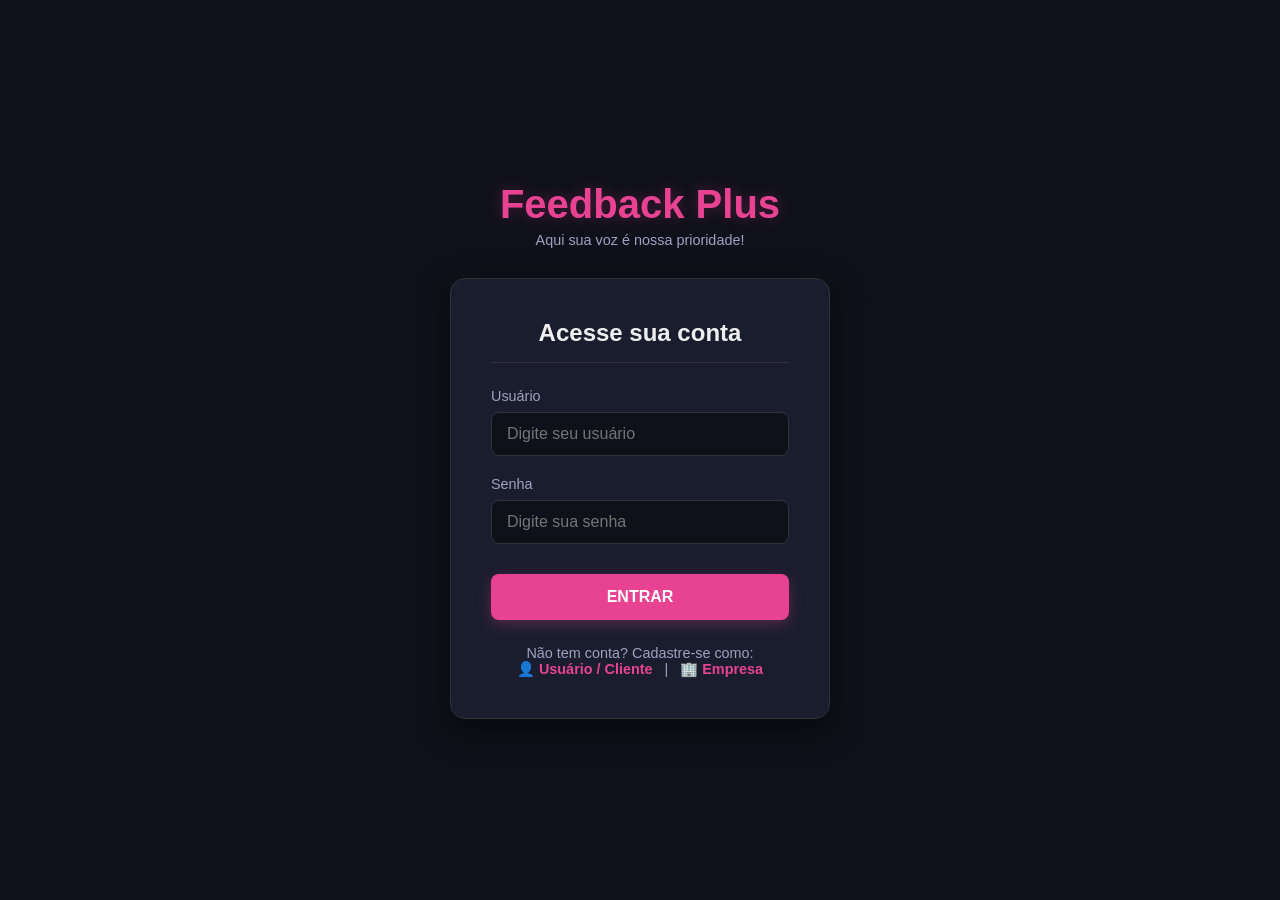
<file: index.html>
<!DOCTYPE html>
<html lang="pt-BR">

<head>
    <meta charset="UTF-8">
    <meta name="viewport" content="width=device-width, initial-scale=1.0">
    <link href="https://fonts.googleapis.com/css2?family=Inter:wght@300;400;600&display=swap" rel="stylesheet">
    <link rel="stylesheet" href="./src/css/index.css">
    <title>Feedback Plus - Login</title>
</head>

<body>
    <main id="login-container">
        <header class="login-header">
            <h1>Feedback Plus</h1>
            <p>Aqui sua voz é nossa prioridade!</p>
        </header>

        <section id="main-section">
            <form id="form-login" class="login-card">
                <h2>Acesse sua conta</h2>

                <div class="input-group">
                    <label for="username-input">Usuário</label>
                    <input type="text" id="username-input" name="login" placeholder="Digite seu usuário" required>
                </div>

                <div class="input-group">
                    <label for="password-input">Senha</label>
                    <input type="password" id="password-input" name="senha" placeholder="Digite sua senha" required>
                </div>

                <button type="submit" id="btn-form">Entrar</button>

                <div class="login-footer">
                    <p>Não tem conta? Cadastre-se como:</p>
                    <p>
                        <a href="./pages/register-usuario.html">👤 Usuário / Cliente</a>
                        <span style="color: var(--text-gray); margin: 0 8px;">|</span>
                        <a href="./pages/register-empresa.html">🏢 Empresa</a>
                    </p>
                </div>
            </form>
        </section>
    </main>

    <script src="./src/js/login.js" defer></script>
</body>

</html>
</file>
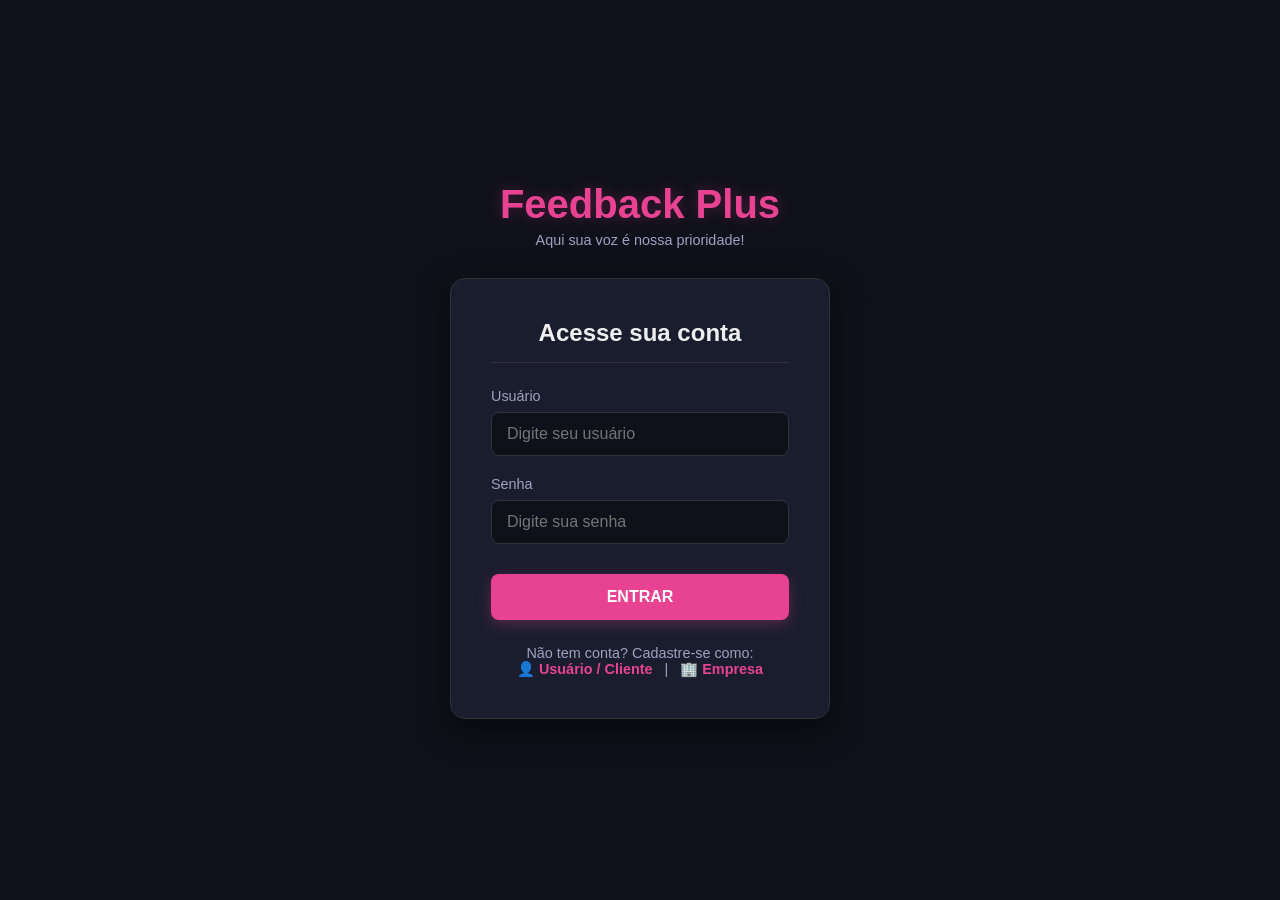
<file: pages/adm-home.html>
<!DOCTYPE html>
<html lang="pt-br">

<head>
    <meta charset="UTF-8">
    <meta name="viewport" content="width=device-width, initial-scale=1.0">
    <title>FeedbackPlus - Painel Administrativo</title>
    <link rel="stylesheet" href="../src/css/home/adm-home.css">
    <script src="../src/js/auth.js"></script>
</head>

<body>

    <aside class="sidebar" id="sidebar">
        <button id="btn-toggle" class="btn-toggle">☰</button>
        <div class="perfil-info">
            <div class="avatar">👤</div>
            <div class="info-texto">
                <h3 id="sidebar-nome">Administrador</h3>
                <span id="sidebar-perfil" class="badge">ADM</span>
            </div>
        </div>
        <nav class="menu-links">
            <a href="adm-home.html" class="ativo">📊 Dashboard</a>
            <a href="#" onclick="abrirModalIncluir()">➕ Novo Usuário</a>
            <a href="./promise.html" target="_blank">👥 Empresas</a>
        </nav>
        <button class="btn-logout" onclick="fazerLogout()">Sair 🚪</button>
    </aside>

    <main class="conteudo-principal">
        <header class="topo-pagina">
            <h1>Gestão Geral de Usuários</h1>
            <p>Controle total sobre empresas e clientes.</p>
        </header>

        <section class="tabela-container">
            <table>
                <thead>
                    <tr>
                        <th>ID</th>
                        <th>NOME</th>
                        <th>LOGIN</th>
                        <th>TIPO</th>
                        <th>AÇÕES</th>
                    </tr>
                </thead>
                <tbody id="corpo-tabela"></tbody>
            </table>
        </section>
    </main>

    <div id="modal-editar" class="modal">
        <div class="modal-content">
            <div class="modal-header">
                <h2>Editar Usuário</h2>
                <span class="close" onclick="fecharModal()">&times;</span>
            </div>
            <form id="form-editar">
                <input type="hidden" id="edit-id">
                <div class="campo">
                    <label>Nome:</label>
                    <input type="text" id="edit-nome" required>
                </div>
                <div class="campo">
                    <label>Telefone:</label>
                    <input type="tel" id="edit-telefone" required>
                </div>
                <div class="campo">
                    <label>Tipo:</label>
                    <select id="edit-tipo" required>
                        <option value="1">Administrador</option>
                        <option value="2">Empresa</option>
                        <option value="3">Cliente</option>
                    </select>
                </div>
                <div class="campo">
                    <label>Login:</label>
                    <input type="text" id="edit-login" required>
                </div>
                <div class="campo">
                    <label>Senha (deixe vazio para manter atual):</label>
                    <input type="password" id="edit-senha">
                </div>
                <button type="submit" class="btn-salvar">Salvar Alterações</button>
            </form>
        </div>
    </div>

    <div id="modal-incluir" class="modal">
        <div class="modal-content">
            <div class="modal-header">
                <h2>Incluir Novo Usuário</h2>
                <span class="close" onclick="fecharModalIncluir()">&times;</span>
            </div>
            <form id="form-incluir">
                <div class="campo"><label>Nome:</label><input type="text" id="add-nome" required></div>
                <div class="campo"><label>Nascimento:</label><input type="date" id="add-dataNascimento" required></div>
                <div class="campo"><label>CPF:</label><input type="text" id="add-cpf" required></div>
                <div class="campo"><label>Telefone:</label><input type="tel" id="add-telefone" required></div>
                <div class="campo"><label>Login:</label><input type="text" id="add-login" required></div>
                <div class="campo">
                    <label>Tipo:</label>
                    <select id="add-perfil" required>
                        <option value="2">Empresa</option>
                        <option value="3">Cliente</option>
                    </select>
                </div>
                <div class="campo"><label>Senha:</label><input type="password" id="add-senha" required></div>
                <div class="campo"><label>Confirme:</label><input type="password" id="add-senha-confirma" required>
                </div>
                <button type="submit" class="btn-salvar">Enviar</button>
            </form>
        </div>
    </div>

    <script src="../src/js/home/sidebar.js"></script>
    <script src="../src/js/home/adm-home.js"></script>
</body>

</html>
</file>
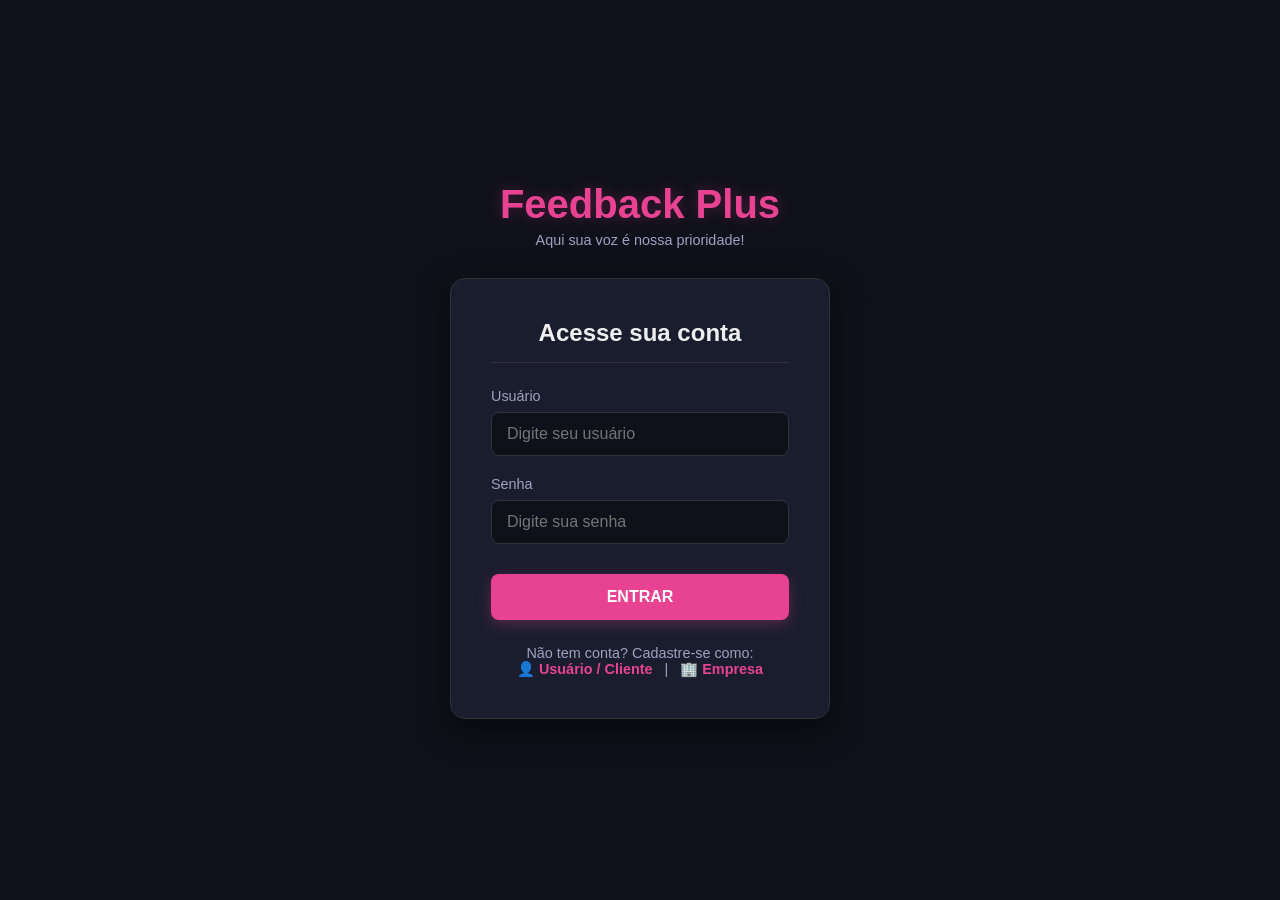
<file: pages/cliente-home.html>
<!DOCTYPE html>
<html lang="pt-br">

<head>
    <meta charset="UTF-8">
    <meta name="viewport" content="width=device-width, initial-scale=1.0">
    <title>Dashboard Cliente - FeedbackPlus</title>
    <script src="../src/js/auth.js"></script>
    <link rel="stylesheet" href="../src/css/home/cliente-home.css">
</head>

<body>
    <aside class="sidebar" id="sidebar">
    <button id="btn-toggle" class="btn-toggle">☰</button>
    <div class="perfil-info">
        <div class="avatar">👤</div>
        <div class="info-texto">
            <h3 id="sidebar-nome">Carregando...</h3>
            <span id="sidebar-login" class="badge">@usuario</span>
        </div>
    </div>
    <nav class="menu-links">
        <a href="cliente-home.html" class="ativo"><span>📊 Dashboard</span></a>
        <button class="btn-sidebar-link" id="btn-abrir-editar"><span>✏️ Editar Informações</span></button>
        <a href="./promise.html" target="_blank"><span>📝 Meus Feedbacks</span></a>
    </nav>
    <button class="btn-logout" onclick="fazerLogout()"><span>🚪 Sair</span></button>
</aside>

    <main class="conteudo-principal">
        <section class="container">
            <h2>Bem-vindo à sua Dashboard, Cliente!</h2>
            <p>Aqui você pode enviar feedbacks e ver seu histórico.</p>
            <div class="dashboard-card">
                <p>Use o menu lateral para ver suas informações e editar seus dados.</p>
            </div>
        </section>
    </main>

    <div id="modal-editar-cliente" class="modal">
        <div class="modal-content">
            <div class="modal-header">
                <h2>Editar Informações</h2>
                <span id="close-editar-cliente" class="close">&times;</span>
            </div>
            <form id="form-editar-cliente">
                <div class="campo">
                    <label>Nome:</label>
                    <input type="text" id="input-nome" required>
                </div>
                <div class="campo">
                    <label>Login:</label>
                    <input type="text" id="input-login" required>
                </div>
                <div class="campo">
                    <label>Telefone:</label>
                    <input type="tel" id="input-telefone" required>
                </div>
                <div class="campo">
                    <label>Senha (deixe em branco para manter atual):</label>
                    <input type="password" id="input-senha" placeholder="Nova senha">
                </div>
                <button type="submit" class="btn-salvar">Salvar Alterações</button>
            </form>
        </div>
    </div>

    <script src="../src/js/home/sidebar.js"></script>
    <script src="../src/js/home/cliente-home.js"></script>
</body>

</html>
</file>
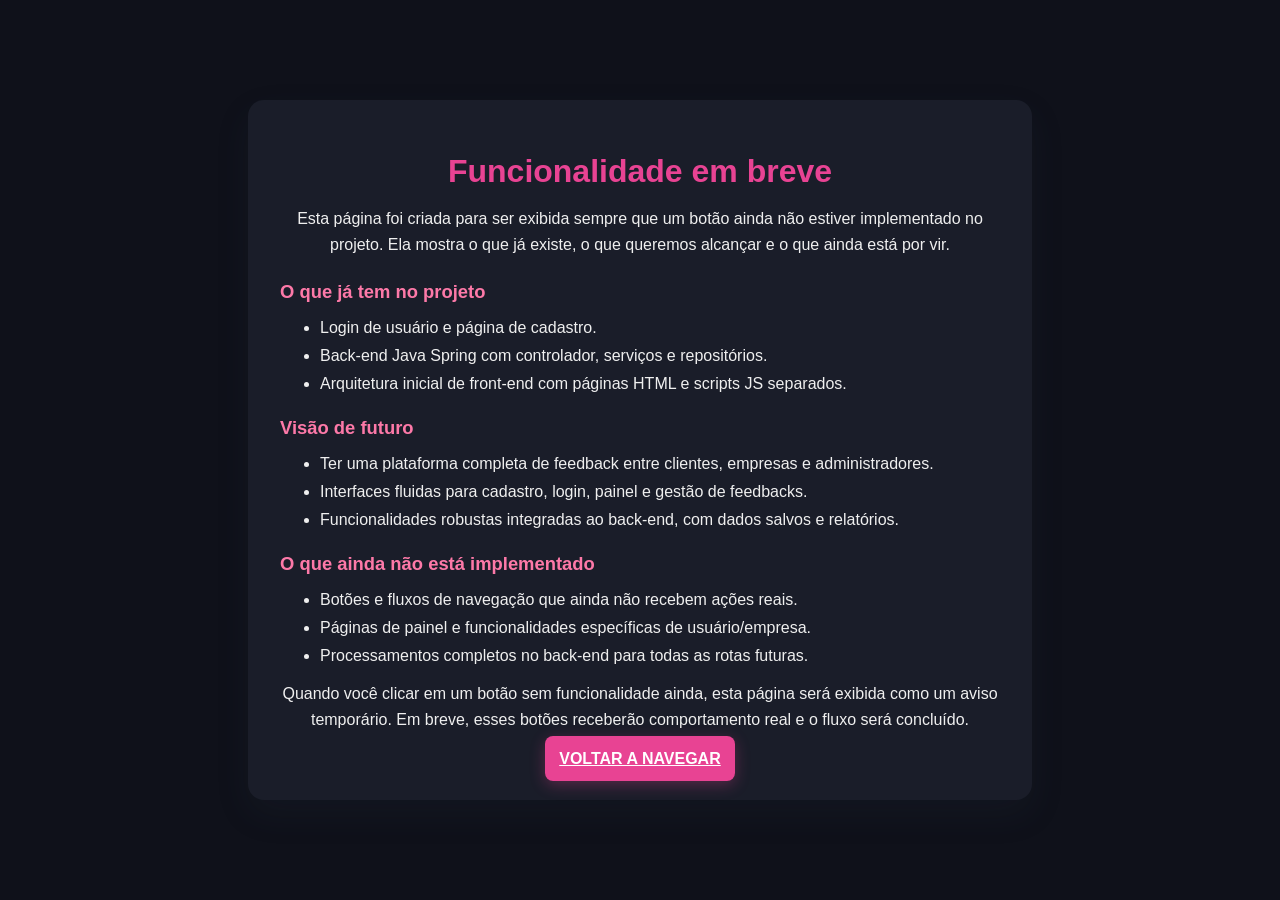
<file: pages/promise.html>
<!DOCTYPE html>
<html lang="pt-BR">
<head>
    <meta charset="UTF-8">
    <meta name="viewport" content="width=device-width, initial-scale=1.0">
    <title>Feedback Plus - Em breve</title>
    <link rel="stylesheet" href="../src/css/promise.css">
</head>
<body>
    <main class="promise-card">
        <h1>Funcionalidade em breve</h1>
        <p>Esta página foi criada para ser exibida sempre que um botão ainda não estiver implementado no projeto. Ela mostra o que já existe, o que queremos alcançar e o que ainda está por vir.</p>

        <div class="promise-section">
            <h2>O que já tem no projeto</h2>
            <ul>
                <li>Login de usuário e página de cadastro.</li>
                <li>Back-end Java Spring com controlador, serviços e repositórios.</li>
                <li>Arquitetura inicial de front-end com páginas HTML e scripts JS separados.</li>
            </ul>
        </div>

        <div class="promise-section">
            <h2>Visão de futuro</h2>
            <ul>
                <li>Ter uma plataforma completa de feedback entre clientes, empresas e administradores.</li>
                <li>Interfaces fluidas para cadastro, login, painel e gestão de feedbacks.</li>
                <li>Funcionalidades robustas integradas ao back-end, com dados salvos e relatórios.</li>
            </ul>
        </div>

        <div class="promise-section">
            <h2>O que ainda não está implementado</h2>
            <ul>
                <li>Botões e fluxos de navegação que ainda não recebem ações reais.</li>
                <li>Páginas de painel e funcionalidades específicas de usuário/empresa.</li>
                <li>Processamentos completos no back-end para todas as rotas futuras.</li>
            </ul>
        </div>

        <p>Quando você clicar em um botão sem funcionalidade ainda, esta página será exibida como um aviso temporário. Em breve, esses botões receberão comportamento real e o fluxo será concluído.</p>
        <a href="javascript:window.close()">Voltar a navegar</a>
    </main>
</body>
</html>
</file>
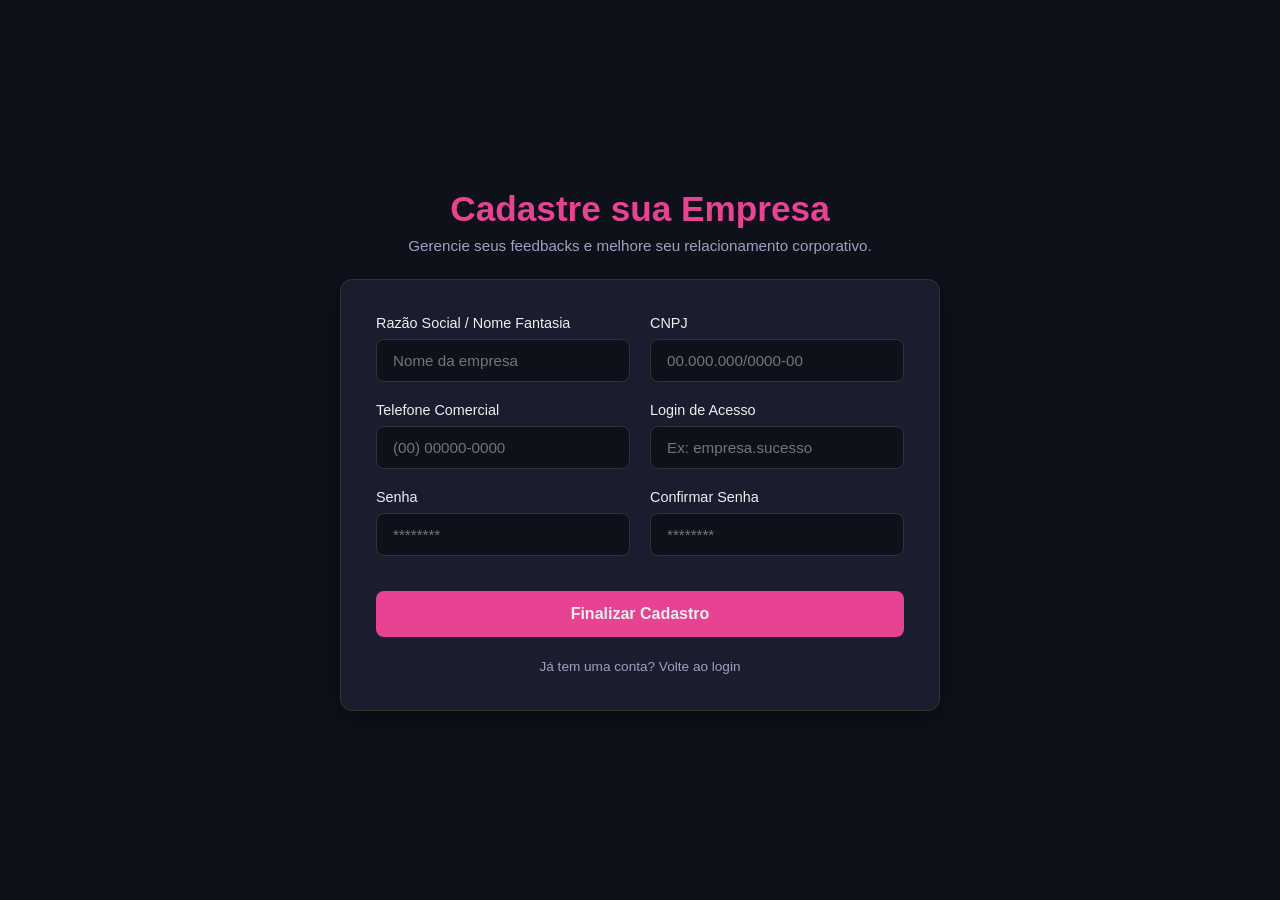
<file: pages/register-empresa.html>
<!DOCTYPE html>
<html lang="pt-BR">

<head>
    <meta charset="UTF-8">
    <meta name="viewport" content="width=device-width, initial-scale=1.0">
    <title>Feedback Plus - Cadastro de Empresa</title>
    <link rel="stylesheet" href="../src/css/register-empresa.css">
</head>

<body>
    <main id="register-container">
        <header class="register-header">
            <h1>Cadastre sua Empresa</h1>
            <p>Gerencie seus feedbacks e melhore seu relacionamento corporativo.</p>
        </header>

        <section id="main-section">
            <form id="form-registro-empresa" class="register-card">

                <div class="input-row">
                    <div class="input-group">
                        <label for="nome">Razão Social / Nome Fantasia</label>
                        <input type="text" id="nome" placeholder="Nome da empresa" required>
                    </div>
                    <div class="input-group">
                        <label for="cpf">CNPJ</label>
                        <input type="text" id="cpf" placeholder="00.000.000/0000-00" required>
                    </div>
                </div>

                <div class="input-row">
                    <div class="input-group">
                        <label for="telefone">Telefone Comercial</label>
                        <input type="tel" id="telefone" placeholder="(00) 00000-0000" required>
                    </div>
                    <div class="input-group">
                        <label for="login">Login de Acesso</label>
                        <input type="text" id="login" placeholder="Ex: empresa.sucesso" required>
                    </div>
                </div>

                <div class="input-row">
                    <div class="input-group">
                        <label for="senha">Senha</label>
                        <input type="password" id="senha" placeholder="********" required>
                    </div>
                    <div class="input-group">
                        <label for="confirmar-senha">Confirmar Senha</label>
                        <input type="password" id="confirmar-senha" placeholder="********" required>
                    </div>
                </div>

                <button type="submit" id="button">Finalizar Cadastro</button>

                <div class="register-footer">
                    <a href="../index.html">Já tem uma conta? Volte ao login</a>
                </div>
            </form>
        </section>
    </main>

    <script src="../src/js/register-empresa.js"></script>
</body>

</html>
</file>
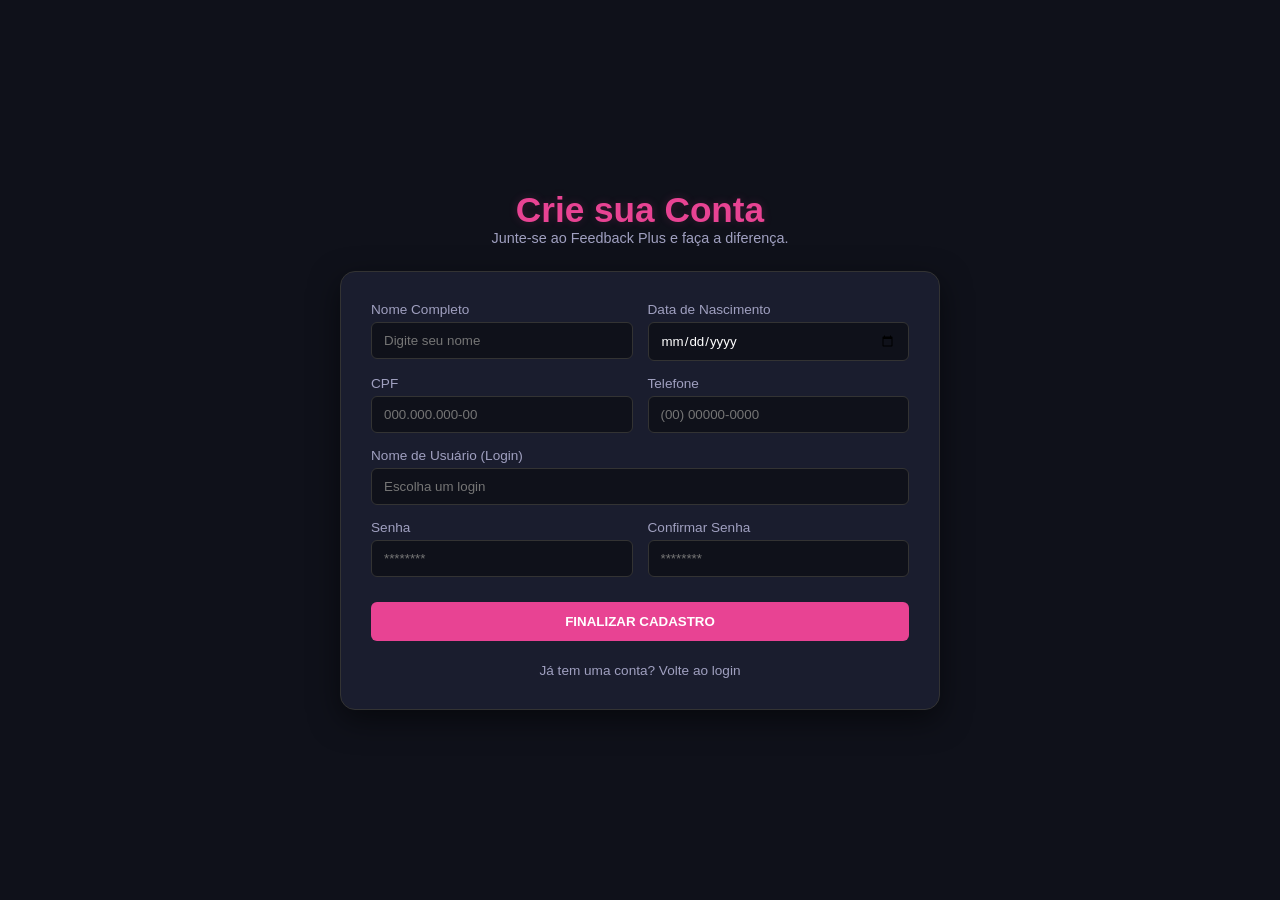
<file: pages/register-usuario.html>
<!DOCTYPE html>
<html lang="pt-BR">

<head>
    <meta charset="UTF-8">
    <meta name="viewport" content="width=device-width, initial-scale=1.0">
    <title>Feedback Plus - Cadastre-se</title>
    <link rel="stylesheet" href="../src/css/register-usuario.css">
</head>

<body>
    <main id="register-container">
        <header class="register-header">
            <h1>Crie sua Conta</h1>
            <p>Junte-se ao Feedback Plus e faça a diferença.</p>
        </header>

        <section id="main-section">
            <form id="form-register" class="register-card">

                <div class="input-row">
                    <div class="input-group">
                        <label for="nome">Nome Completo</label>
                        <input type="text" id="nome" placeholder="Digite seu nome" required>
                    </div>
                    <div class="input-group">
                        <label for="nascimento">Data de Nascimento</label>
                        <input type="date" id="nascimento" required>
                    </div>
                </div>

                <div class="input-row">
                    <div class="input-group">
                        <label for="cpf">CPF</label>
                        <input type="text" id="cpf" placeholder="000.000.000-00" required>
                    </div>
                    <div class="input-group">
                        <label for="telefone">Telefone</label>
                        <input type="text" id="telefone" placeholder="(00) 00000-0000" required>
                    </div>
                </div>

                <div class="input-group">
                    <label for="login">Nome de Usuário (Login)</label>
                    <input type="text" id="login" placeholder="Escolha um login" required>
                </div>

                <div class="input-row">
                    <div class="input-group">
                        <label for="senha">Senha</label>
                        <input type="password" id="senha" placeholder="********" required>
                    </div>
                    <div class="input-group">
                        <label for="confirmar-senha">Confirmar Senha</label>
                        <input type="password" id="confirmar-senha" placeholder="********" required>
                    </div>
                </div>

                <button type="submit" id="button">Finalizar Cadastro</button>

                <div class="register-footer">
                    <a href="../index.html">Já tem uma conta? Volte ao login</a>
                </div>
            </form>
        </section>
    </main>

    <div id="modal-revisao" class="modal-overlay">
        <div class="modal-content">
            <div class="modal-header">
                <h3>Confira seus dados</h3>
            </div>
            <div id="lista-revisao" class="revisao-dados">
            </div>

            <div class="modal-actions">
                <button id="confirmar-final" class="btn-confirm">Confirmar e Enviar</button>
                <button type="button" class="btn-cancel"
                    onclick="document.getElementById('modal-revisao').style.display='none'">
                    Cancelar e Editar
                </button>
            </div>
        </div>
    </div>

    <script type="module" src="../src/js/register-usuario.js"></script>
</body>

</html>
</file>
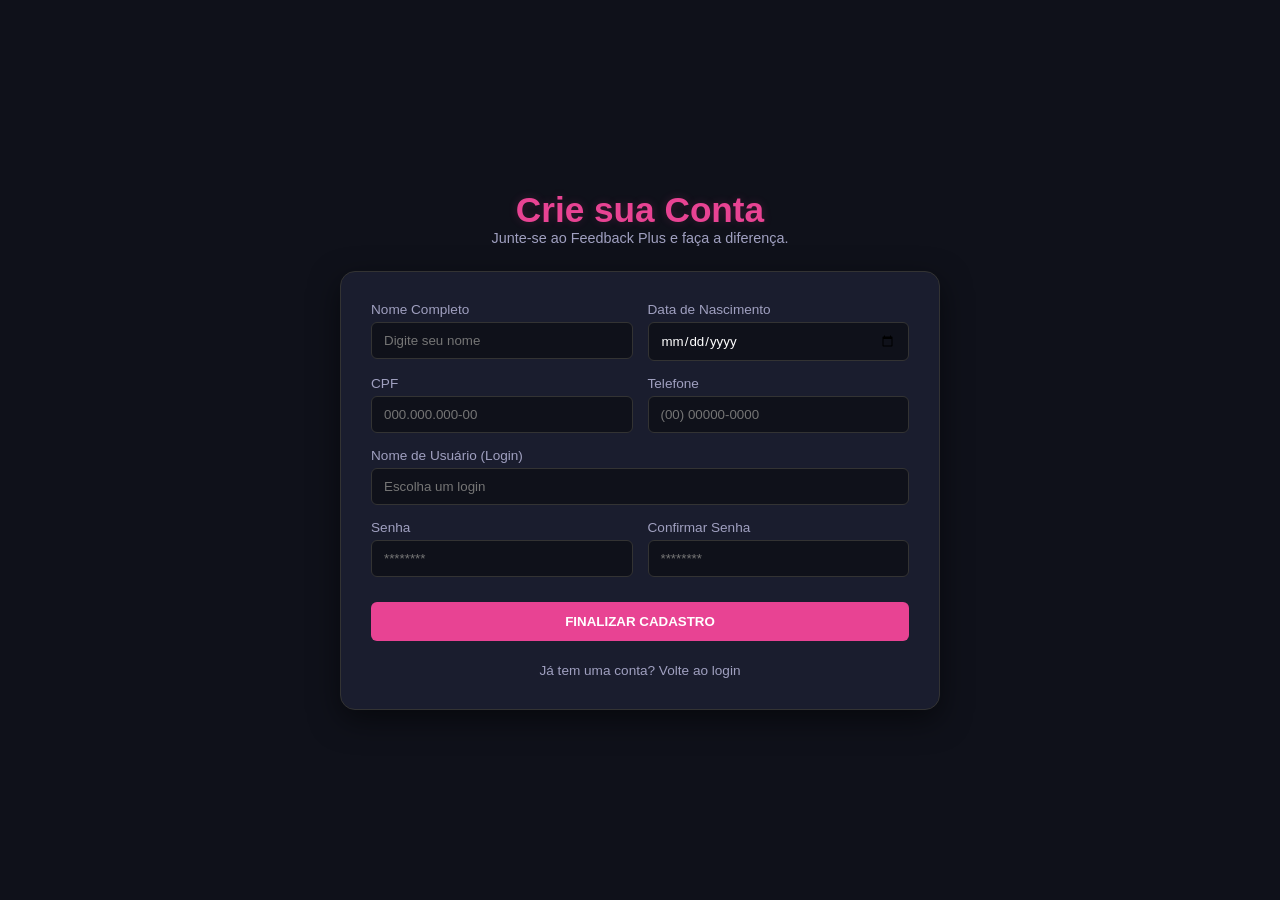
<file: pages/register.html>
<!DOCTYPE html>
<html lang="pt-BR">
<head>
    <meta charset="UTF-8">
    <meta name="viewport" content="width=device-width, initial-scale=1.0">
    <title>Feedback Plus - Cadastre-se</title>
    <link rel="stylesheet" href="../src/css/register.css">
</head>
<body>
    <main id="register-container">
        <header class="register-header">
            <h1>Crie sua Conta</h1>
            <p>Junte-se ao Feedback Plus e faça a diferença.</p>
        </header>

        <section id="main-section">
            <form id="form-register" class="register-card">
                
                <div class="input-row">
                    <div class="input-group">
                        <label for="nome">Nome Completo</label>
                        <input type="text" id="nome" placeholder="Digite seu nome" required>
                    </div>
                    <div class="input-group">
                        <label for="nascimento">Data de Nascimento</label>
                        <input type="date" id="nascimento" required>
                    </div>
                </div>

                <div class="input-row">
                    <div class="input-group">
                        <label for="cpf">CPF</label>
                        <input type="text" id="cpf" placeholder="000.000.000-00" required>
                    </div>
                    <div class="input-group">
                        <label for="telefone">Telefone</label>
                        <input type="text" id="telefone" placeholder="(00) 00000-0000" required>
                    </div>
                </div>

                <div class="input-group">
                    <label for="login">Nome de Usuário (Login)</label>
                    <input type="text" id="login" placeholder="Escolha um login" required>
                </div>

                <div class="input-row">
                    <div class="input-group">
                        <label for="senha">Senha</label>
                        <input type="password" id="senha" placeholder="********" required>
                    </div>
                    <div class="input-group">
                        <label for="confirmar-senha">Confirmar Senha</label>
                        <input type="password" id="confirmar-senha" placeholder="********" required>
                    </div>
                </div>

                <button type="submit" id="button">Finalizar Cadastro</button>
                
                <div class="register-footer">
                    <a href="../index.html">Já tem uma conta? Volte ao login</a>
                </div>
            </form>
        </section>
    </main>

    <div id="modal-revisao" class="modal-overlay">
        <div class="modal-content">
            <div class="modal-header">
                <h3>Confira seus dados</h3>
            </div>
            <div id="lista-revisao" class="revisao-dados">
                </div>
            
            <div class="modal-actions">
                <button id="confirmar-final" class="btn-confirm">Confirmar e Enviar</button>
                <button type="button" class="btn-cancel" onclick="document.getElementById('modal-revisao').style.display='none'">
                    Cancelar e Editar
                </button>
            </div>
        </div>
    </div>

    <script type="module" src="../src/js/register.js"></script>
</body>
</html>
</file>
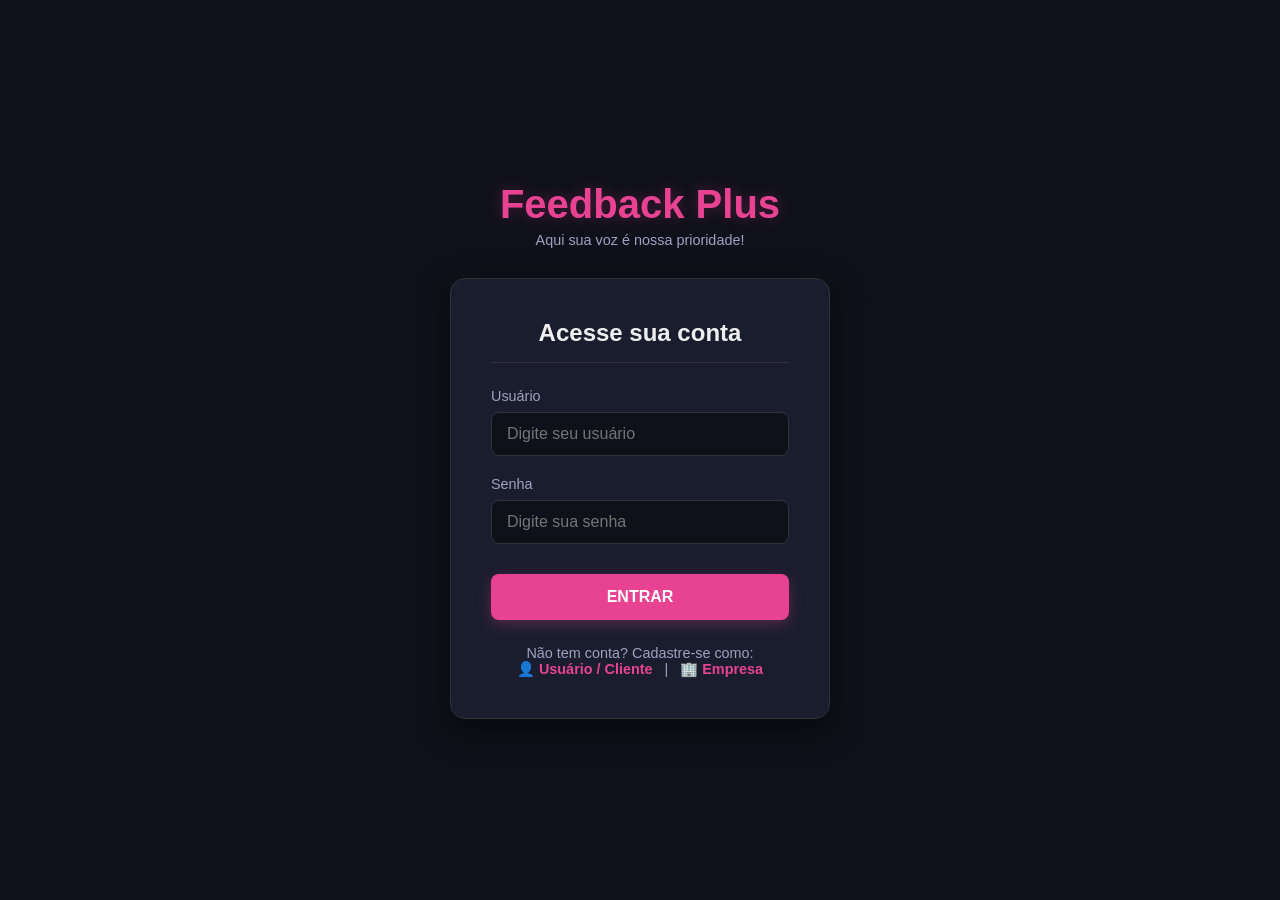
<file: pages/homes/adm-home.html>
<!DOCTYPE html>
<html lang="pt-br">

<head>
    <meta charset="UTF-8">
    <meta name="viewport" content="width=device-width, initial-scale=1.0">
    <title>FeedbackPlus - Painel Administrativo</title>
    <link rel="stylesheet" href="../../src/css/home/adm-home.css">
    <script src="../../src/js/auth.js"></script>
</head>

<body>

    <aside class="sidebar" id="sidebar">
        <button id="btn-toggle" class="btn-toggle">☰</button>
        <div class="perfil-info">
            <div class="avatar">👤</div>
            <div class="info-texto">
                <h3 id="sidebar-nome">Administrador</h3>
                <span id="sidebar-perfil" class="badge">ADM</span>
            </div>
        </div>
        <nav class="menu-links">
            <a href="adm-home.html" class="ativo">📊 Dashboard</a>
            <a href="#" onclick="abrirModalIncluir()">➕ Novo Usuário</a>
            <a href="../promise.html" target="_blank">👥 Empresas</a>
        </nav>
        <button class="btn-logout" onclick="fazerLogout()">Sair 🚪</button>
    </aside>

    <main class="conteudo-principal">
        <header class="topo-pagina">
            <h1>Gestão Geral de Usuários</h1>
            <p>Controle total sobre empresas e clientes.</p>
        </header>

        <section class="tabela-container">
            <table>
                <thead>
                    <tr>
                        <th>ID</th>
                        <th>NOME</th>
                        <th>LOGIN</th>
                        <th>TIPO</th>
                        <th>AÇÕES</th>
                    </tr>
                </thead>
                <tbody id="corpo-tabela"></tbody>
            </table>
        </section>
    </main>

    <div id="modal-editar" class="modal">
        <div class="modal-content">
            <div class="modal-header">
                <h2>Editar Usuário</h2>
                <span class="close" onclick="fecharModal()">&times;</span>
            </div>
            <form id="form-editar">
                <input type="hidden" id="edit-id">
                <div class="campo">
                    <label>Nome:</label>
                    <input type="text" id="edit-nome" required>
                </div>
                <div class="campo">
                    <label>Telefone:</label>
                    <input type="tel" id="edit-telefone" required>
                </div>
                <div class="campo">
                    <label>Tipo:</label>
                    <select id="edit-tipo" required>
                        <option value="1">Administrador</option>
                        <option value="2">Empresa</option>
                        <option value="3">Cliente</option>
                    </select>
                </div>
                <div class="campo">
                    <label>Login:</label>
                    <input type="text" id="edit-login" required>
                </div>
                <div class="campo">
                    <label>Senha (deixe vazio para manter atual):</label>
                    <input type="password" id="edit-senha">
                </div>
                <button type="submit" class="btn-salvar">Salvar Alterações</button>
            </form>
        </div>
    </div>

    <div id="modal-incluir" class="modal">
        <div class="modal-content">
            <div class="modal-header">
                <h2>Incluir Novo Usuário</h2>
                <span class="close" onclick="fecharModalIncluir()">&times;</span>
            </div>
            <form id="form-incluir">
                <div class="campo"><label>Nome:</label><input type="text" id="add-nome" required></div>
                <div class="campo"><label>Nascimento:</label><input type="date" id="add-dataNascimento" required></div>
                <div class="campo"><label>CPF:</label><input type="text" id="add-cpf" required></div>
                <div class="campo"><label>Telefone:</label><input type="tel" id="add-telefone" required></div>
                <div class="campo"><label>Login:</label><input type="text" id="add-login" required></div>
                <div class="campo">
                    <label>Tipo:</label>
                    <select id="add-perfil" required>
                        <option value="2">Empresa</option>
                        <option value="3">Cliente</option>
                    </select>
                </div>
                <div class="campo"><label>Senha:</label><input type="password" id="add-senha" required></div>
                <div class="campo"><label>Confirme:</label><input type="password" id="add-senha-confirma" required>
                </div>
                <button type="submit" class="btn-salvar">Enviar</button>
            </form>
        </div>
    </div>

    <script src="../../src/js/home/sidebar.js"></script>
    <script src="../../src/js/home/adm-home.js"></script>
</body>

</html>
</file>
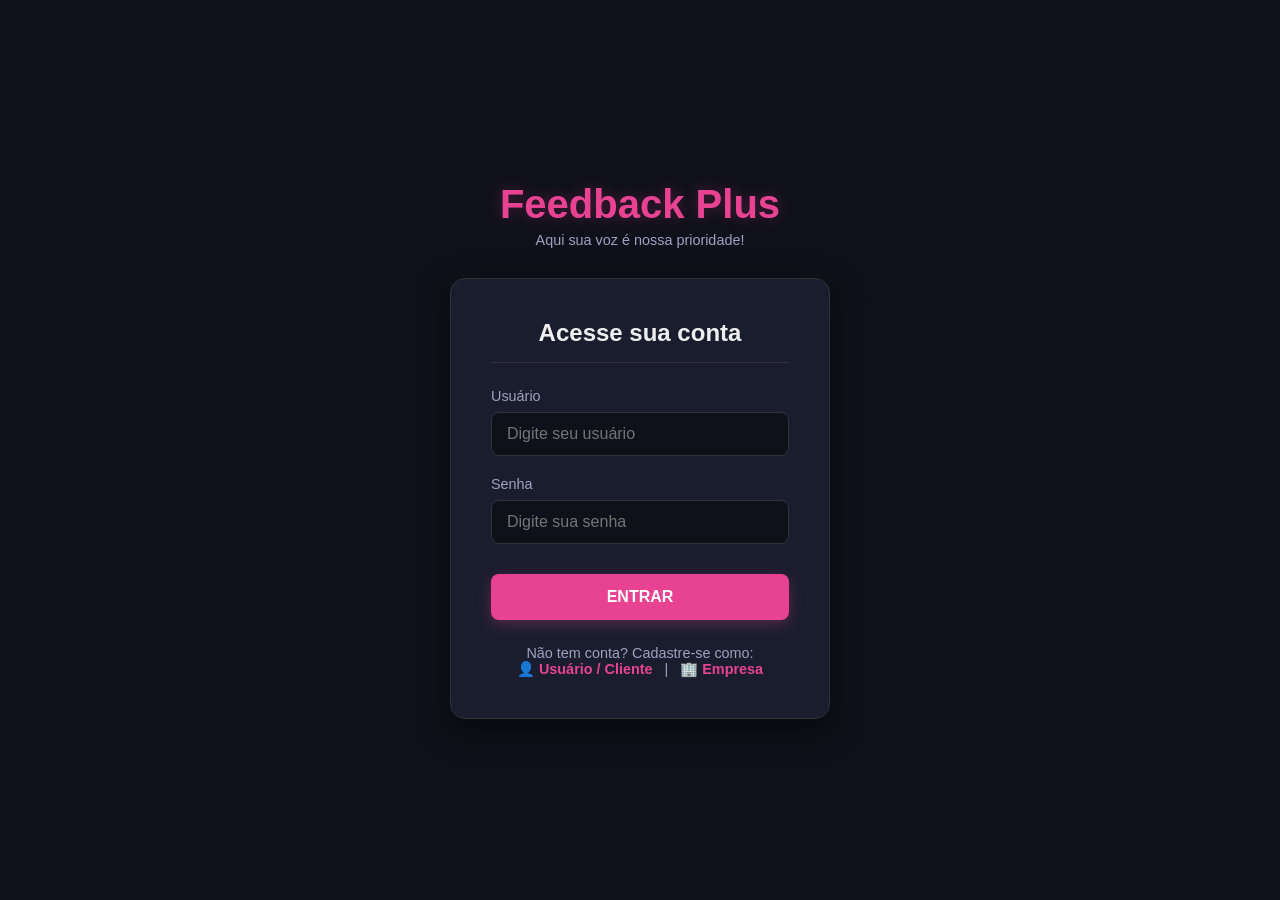
<file: pages/homes/cliente-home.html>
<!DOCTYPE html>
<html lang="pt-br">

<head>
    <meta charset="UTF-8">
    <meta name="viewport" content="width=device-width, initial-scale=1.0">
    <title>Dashboard Cliente - FeedbackPlus</title>
    <script src="../../src/js/auth.js"></script>
    <link rel="stylesheet" href="../../src/css/home/cliente-home.css">
</head>

<body>
    <aside class="sidebar" id="sidebar">
        <button id="btn-toggle" class="btn-toggle">☰</button>
        <div class="perfil-info">
            <div class="avatar">👤</div>
            <div class="info-texto">
                <h3 id="sidebar-nome">Carregando...</h3>
                <span id="sidebar-login" class="badge">@usuario</span>
            </div>
        </div>
        <nav class="menu-links">
            <a href="cliente-home.html" class="ativo"><span>📊 Dashboard</span></a>
            <button class="btn-sidebar-link" id="btn-abrir-editar"><span>✏️ Editar Informações</span></button>
            <a href="../promise.html" target="_blank"><span>📝 Meus Feedbacks</span></a>
        </nav>
        <button class="btn-logout" onclick="fazerLogout()"><span>🚪 Sair</span></button>
    </aside>

    <main class="conteudo-principal">
        <section class="container">
            <h2>Bem-vindo à sua Dashboard, Cliente!</h2>
            <p>Aqui você pode enviar feedbacks e ver seu histórico.</p>
            <div class="dashboard-card">
                <p>Use o menu lateral para ver suas informações e editar seus dados.</p>
            </div>
        </section>
    </main>

    <div id="modal-editar-cliente" class="modal">
        <div class="modal-content">
            <div class="modal-header">
                <h2>Editar Informações</h2>
                <span id="close-editar-cliente" class="close">&times;</span>
            </div>
            <form id="form-editar-cliente">
                <div class="campo">
                    <label>Nome:</label>
                    <input type="text" id="input-nome" required>
                </div>
                <div class="campo">
                    <label>Login:</label>
                    <input type="text" id="input-login" required>
                </div>
                <div class="campo">
                    <label>Telefone:</label>
                    <input type="tel" id="input-telefone" required>
                </div>
                <div class="campo">
                    <label>Senha (deixe em branco para manter atual):</label>
                    <input type="password" id="input-senha" placeholder="Nova senha">
                </div>
                <button type="submit" class="btn-salvar">Salvar Alterações</button>
            </form>
        </div>
    </div>

    <script src="../../src/js/home/sidebar.js"></script>
    <script src="../../src/js/home/cliente-home.js"></script>
</body>

</html>
</file>
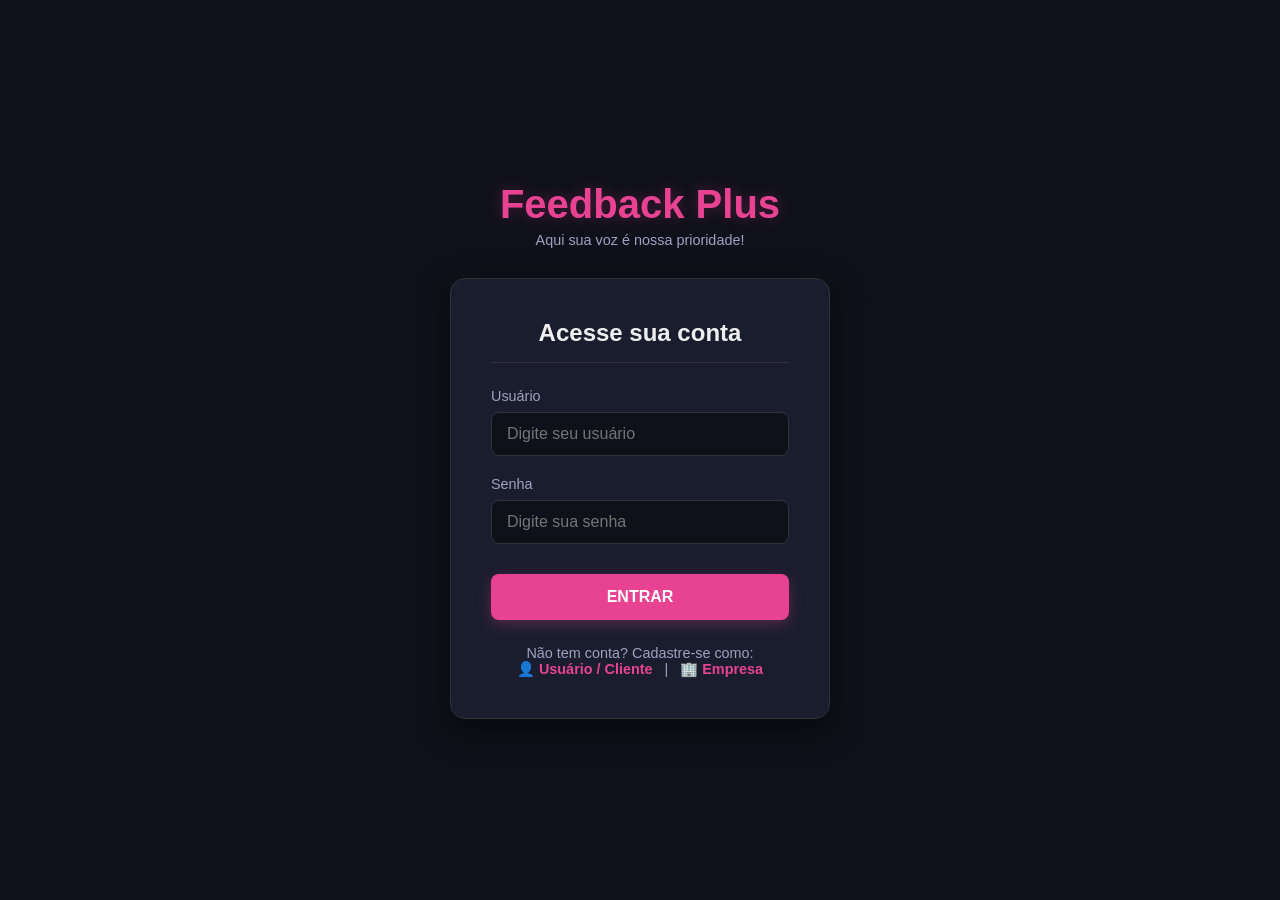
<file: pages/homes/empresa-home.html>
<!DOCTYPE html>
<html lang="pt-br">

<head>
    <meta charset="UTF-8">
    <meta name="viewport" content="width=device-width, initial-scale=1.0">
    <title>FeedbackPlus - Painel Corporativo</title>
    <link rel="stylesheet" href="../../src/css/home/empresa-home.css">
    <script src="../../src/js/auth.js"></script>
</head>

<body>

    <aside class="sidebar" id="sidebar">
        <button id="btn-toggle" class="btn-toggle">☰</button>
        <div class="perfil-info">
            <div class="avatar">🏢</div>
            <div class="info-texto">
                <h3 id="sidebar-nome">Nome da Empresa</h3>
                <span id="sidebar-perfil" class="badge">Empresa</span>
            </div>
        </div>
        <nav class="menu-links">
            <a href="empresa-home.html" class="ativo">📊 Dashboard</a>
            <a href="../promise.html" target="_blank">💬 Feedbacks Recebidos</a>
        </nav>
        <button class="btn-logout" onclick="fazerLogout()">Sair 🚪</button>
    </aside>

    <main class="conteudo-principal">
        <header class="topo-pagina">
            <h1>Painel de Avaliações</h1>
            <p>Monitore a satisfação dos clientes e acompanhe as notas atribuídas à sua empresa.</p>
        </header>

        <section class="dashboard-cards">
            <div class="card">
                <h3>Total de Feedbacks</h3>
                <p id="total-feedbacks"
                    style="font-size: 2.5rem; font-weight: bold; margin-top: 10px; color: var(--text-white);">0</p>
            </div>
            <div class="card">
                <h3>Média Geral de Notas</h3>
                <p id="media-notas"
                    style="font-size: 2.5rem; font-weight: bold; margin-top: 10px; color: var(--primary-pink);">0.0 ★
                </p>
            </div>
        </section>

        <section class="secao-dados">
            <div class="card-dados">
                <div class="card-dados-header">
                    <h2>Feedbacks dos Clientes</h2>
                </div>
                <div class="tabela-container">
                    <table>
                        <thead>
                            <tr>
                                <th>ID</th>
                                <th>Data / Hora</th>
                                <th>Cliente</th>
                                <th>Nota</th>
                                <th>Observação / Comentário</th>
                            </tr>
                        </thead>
                        <tbody id="corpo-tabela-feedbacks">
                            <tr>
                                <td colspan="5" style="text-align: center; color: var(--text-gray);">
                                    Nenhum feedback registrado para esta empresa ainda.
                                </td>
                            </tr>
                        </tbody>
                    </table>
                </div>
            </div>
        </section>
    </main>

    <script src="../../src/js/home/sidebar.js"></script>
    <script src="../../src/js/home/empresa-home.js"></script>
</body>

</html>
</file>
<file: src/css/index.css>
/* ============================================================
   CONFIGURAÇÕES DE TEMA (ALINHADO AO DASHBOARD)
   ============================================================ */
:root {
  --bg-dark: #0f111a;
  --bg-card: #1a1d2e; /* Mesma cor da sidebar do dashboard */
  --primary-pink: #e84393;
  --light-pink: #fd79a8;
  --text-white: #efefef;
  --text-gray: #a0a0c0;
  --border-color: #333;
  --input-bg: #0f111a;
}

* {
  margin: 0;
  padding: 0;
  box-sizing: border-box;
  font-family: "Segoe UI", Tahoma, Geneva, Verdana, sans-serif;
}

body {
  background-color: var(--bg-dark);
  color: var(--text-white);
  height: 100vh;
  display: flex;
  justify-content: center;
  align-items: center;
}

/* Container Principal */
#login-container {
  width: 100%;
  max-width: 420px;
  padding: 20px;
}

/* Header de Login */
.login-header {
  text-align: center;
  margin-bottom: 30px;
}

.login-header h1 {
  color: var(--primary-pink);
  font-size: 2.5rem;
  font-weight: bold;
  text-shadow: 0 0 15px rgba(232, 67, 147, 0.3);
  margin-bottom: 5px;
}

.login-header p {
  color: var(--text-gray);
  font-size: 0.9rem;
}

/* Card do Formulário */
.login-card {
  background-color: var(--bg-card);
  padding: 40px;
  border-radius: 15px;
  border: 1px solid var(--border-color);
  box-shadow: 0 10px 30px rgba(0, 0, 0, 0.5);
}

.login-card h2 {
  margin-bottom: 25px;
  font-size: 1.5rem;
  color: var(--text-white);
  text-align: center;
  border-bottom: 1px solid var(--border-color);
  padding-bottom: 15px;
}

/* Grupos de Input */
.input-group {
  margin-bottom: 20px;
}

.input-group label {
  display: block;
  margin-bottom: 8px;
  color: var(--text-gray);
  font-size: 0.9rem;
}

.input-group input {
  width: 100%;
  padding: 12px 15px;
  background-color: var(--input-bg);
  border: 1px solid var(--border-color);
  border-radius: 8px;
  color: white;
  font-size: 1rem;
  transition: all 0.3s ease;
}

.input-group input:focus {
  outline: none;
  border-color: var(--primary-pink);
  box-shadow: 0 0 8px rgba(232, 67, 147, 0.2);
}

/* Botão Entrar */
#btn-form {
  width: 100%;
  padding: 14px;
  background-color: var(--primary-pink);
  color: white;
  border: none;
  border-radius: 8px;
  font-size: 1rem;
  font-weight: bold;
  text-transform: uppercase;
  cursor: pointer;
  transition: all 0.3s ease;
  box-shadow: 0 4px 15px rgba(232, 67, 147, 0.3);
  margin-top: 10px;
}

#btn-form:hover {
  background-color: var(--light-pink);
  transform: translateY(-2px);
  box-shadow: 0 6px 20px rgba(232, 67, 147, 0.4);
}

#btn-form:active {
  transform: translateY(0);
}

/* Rodapé do Login (Link de Registro) */
.login-footer {
  margin-top: 25px;
  text-align: center;
  font-size: 0.9rem;
  color: var(--text-gray);
}

.login-footer a {
  color: var(--primary-pink);
  text-decoration: none;
  font-weight: bold;
  transition: color 0.3s ease;
}

.login-footer a:hover {
  color: var(--light-pink);
  text-decoration: underline;
}

/* Responsividade simples */
@media (max-width: 480px) {
  .login-card {
    padding: 25px;
  }
}
</file>
<file: src/css/home/adm-home.css>
/* ============================================================
   CONFIGURAÇÕES GERAIS E TEMA (DARK BORDÔ)
   ============================================================ */
:root {
  --bg-dark: #0f111a;
  --bg-sidebar: #1a1d2e;
  --primary-pink: #e84393;
  --light-pink: #fd79a8;
  --text-white: #efefef;
  --text-gray: #a0a0c0;
  --border-color: #333;
  --modal-bg: #161925;
}

* {
  margin: 0;
  padding: 0;
  box-sizing: border-box;
  font-family: "Segoe UI", Tahoma, Geneva, Verdana, sans-serif;
}

body {
  background-color: var(--bg-dark);
  color: var(--text-white);
  display: flex;
  min-height: 100vh;
  overflow-x: hidden;
}

/* ============================================================
   SIDEBAR RETRÁTIL
   ============================================================ */
.sidebar {
  width: 260px;
  height: 100vh;
  background-color: var(--bg-sidebar);
  border-right: 1px solid var(--border-color);
  padding: 30px 20px;
  position: fixed;
  left: 0;
  top: 0;
  z-index: 100;
  overflow: hidden !important;
  display: flex;
  flex-direction: column;
  transition: width 0.3s cubic-bezier(0.4, 0, 0.2, 1);
}

.perfil-info {
  text-align: center;
  margin-bottom: 40px;
  padding-bottom: 20px;
  border-bottom: 1px solid var(--border-color);
  white-space: nowrap;
  overflow: hidden;
  transition: opacity 0.2s ease;
}

.avatar {
  font-size: 45px;
  background-color: var(--primary-pink);
  width: 80px;
  height: 80px;
  border-radius: 50%;
  display: flex;
  align-items: center;
  justify-content: center;
  margin: 0 auto 15px;
  box-shadow: 0 0 15px rgba(232, 67, 147, 0.3);
}

.menu-links {
  display: flex;
  flex-direction: column;
  gap: 10px;
  flex-grow: 1;
}

.menu-links a {
  color: var(--text-gray);
  text-decoration: none;
  padding: 12px 15px;
  border-radius: 8px;
  transition: all 0.3s ease;
  display: flex;
  align-items: center;
  gap: 15px;
  white-space: nowrap;
  overflow: hidden;
}

.menu-links a:hover,
.menu-links a.ativo {
  background-color: var(--primary-pink);
  color: white;
  transform: translateX(5px);
}

/* ============================================================
   CONTROLE DE ESTADO (FECHADA)
   ============================================================ */

/* Quando a sidebar fecha, o perfil some (conforme sua solicitação) */
.sidebar.fechada {
  width: 60px;
  padding: 20px 0;
}

.sidebar.fechada .perfil-info {
  display: none;
}

/* Esconde o texto dos links, deixando só ícones se você usá-los */
.sidebar.fechada .menu-links a span {
  display: none;
}

.sidebar.fechada .menu-links a {
  justify-content: center;
  padding: 12px 0;
  min-width: 0; /* Remove a largura mínima que estava empurrando o layout */
  width: 100%;
}

.sidebar.fechada .menu-links a i {
  margin: 0;
  font-size: 1.2rem;
}

/* Botão de Toggle posicionado dentro da sidebar */
.btn-toggle {
  position: absolute;
  top: 15px;
  right: 15px;
  background: var(--primary-pink);
  color: white;
  border: none;
  width: 35px;
  height: 35px;
  border-radius: 5px;
  cursor: pointer;
  display: flex;
  align-items: center;
  justify-content: center;
  z-index: 1001;
  transition: all 0.3s ease-in-out;
}

.sidebar.fechada .btn-toggle {
  right: 50%;
  transform: translateX(50%);
}

/* Esconder o perfil e textos IMEDIATAMENTE ao fechar */
.sidebar.fechada .perfil-info,
.sidebar.fechada .info-texto,
.sidebar.fechada .menu-links a span,
.sidebar.fechada .badge,
.sidebar.fechada .btn-logout {
  display: none;
  opacity: 0;
  visibility: hidden;
  pointer-events: none;
  transition: opacity 0.1s; /* Some rápido para não quebrar o layout */
}

.sidebar.fechada .perfil-info,
.sidebar.fechada .info-texto,
.sidebar.fechada .menu-links {
  display: none;
}

.sidebar.fechada .btn-logout {
  border: none;
  font-size: 0; /* Esconde o texto "Sair" */
  width: 100%;
}
.sidebar.fechada .btn-logout::before {
  content: "🚪"; /* Deixa só o emoji */
  font-size: 1.2rem;
}

/* ============================================================
   CONTEÚDO E TABELA
   ============================================================ */
.conteudo-principal {
  margin-left: 260px;
  padding: 40px;
  width: calc(100% - 260px);
  transition: all 0.3s ease-in-out;
}

.sidebar.fechada + .conteudo-principal {
  margin-left: 60px;
  width: calc(100% - 60px);
}

.tabela-container {
  background-color: var(--bg-sidebar);
  border-radius: 12px;
  padding: 20px;
  border: 1px solid var(--border-color);
  overflow-x: auto;
}

table {
  width: 100%;
  border-collapse: collapse;
}

th {
  color: var(--primary-pink);
  text-align: left;
  padding: 15px;
  border-bottom: 2px solid var(--border-color);
}

td {
  padding: 15px;
  border-bottom: 1px solid var(--border-color);
}

/* ============================================================
   MODAIS (IDs PADRONIZADOS)
   ============================================================ */
.modal {
  display: none;
  position: fixed;
  z-index: 200;
  left: 0;
  top: 0;
  width: 100%;
  height: 100%;
  background-color: rgba(0, 0, 0, 0.8);
  backdrop-filter: blur(4px);
}

.modal-content {
  background-color: var(--modal-bg);
  margin: 5vh auto;
  padding: 30px;
  border: 1px solid var(--primary-pink);
  border-radius: 15px;
  max-width: 500px;
  max-height: 85vh;
  overflow-y: auto;
}

.modal-header {
  display: flex;
  justify-content: space-between;
  align-items: center;
  margin-bottom: 20px;
}

.campo {
  margin-bottom: 15px;
}

.campo label {
  display: block;
  margin-bottom: 5px;
  color: var(--text-gray);
}

.campo input,
.campo select {
  width: 100%;
  padding: 10px;
  background: var(--bg-dark);
  border: 1px solid var(--border-color);
  border-radius: 5px;
  color: white;
}

.btn-salvar {
  width: 100%;
  padding: 12px;
  background: var(--primary-pink);
  border: none;
  color: white;
  font-weight: bold;
  cursor: pointer;
  border-radius: 5px;
}

/* ============================================================
   BOTÕES DE AÇÃO NA TABELA (EDITAR E EXCLUIR)
   ============================================================ */
.btn-edit,
.btn-delete {
  padding: 8px 14px;
  border-radius: 6px;
  border: none;
  cursor: pointer;
  font-size: 0.85rem;
  font-weight: 600;
  transition: all 0.2s ease;
  display: inline-flex;
  align-items: center;
  gap: 5px;
  box-shadow: 0 2px 5px rgba(0, 0, 0, 0.2);
}

/* Estilo específico do botão Editar */
.btn-edit {
  background-color: #2d3436; /* Fundo escuro neutro */
  color: #0984e3; /* Azul vibrante no ícone/texto */
  border: 1px solid #0984e3;
}

.btn-edit:hover {
  background-color: #0984e3;
  color: white;
}

/* Estilo específico do botão Excluir */
.btn-delete {
  background-color: #2d3436;
  color: #d63031; /* Vermelho vibrante */
  border: 1px solid #d63031;
}

.btn-delete:hover {
  background-color: #d63031;
  color: white;
}

/* ============================================================
   BOTÃO DE SAIR (SIDEBAR)
   ============================================================ */
.btn-logout {
  background-color: rgba(232, 67, 147, 0.1); /* Rosa translúcido */
  border: 1px solid var(--primary-pink);
  color: var(--primary-pink);
  padding: 12px;
  border-radius: 8px;
  cursor: pointer;
  font-weight: bold;
  transition: all 0.3s ease;
  margin-top: auto; /* Empurra o botão para o rodapé da sidebar */
  display: flex;
  align-items: center;
  justify-content: center;
  gap: 10px;
  width: 100%;
}

.btn-logout:hover {
  background-color: var(--primary-pink);
  color: white;
  box-shadow: 0 0 15px rgba(232, 67, 147, 0.4);
}

/* Ajuste do botão Sair quando a sidebar estiver fechada */
.sidebar.fechada .btn-logout {
  border: none;
  background: transparent;
  padding: 15px 0;
}

.sidebar.fechada .btn-logout span {
  display: none; /* Esconde o texto "Sair" */
}

/* Indicador para a conta do próprio administrador */
.badge-lock {
  background-color: rgba(255, 255, 255, 0.05);
  color: var(--text-gray);
  padding: 6px 12px;
  border-radius: 4px;
  font-size: 0.8rem;
  border: 1px dashed var(--border-color);
  display: inline-block;
}
</file>
<file: src/css/home/cliente-home.css>
/* ============================================================
   CONFIGURAÇÕES GERAIS E TEMA (DARK BORDÔ)
   ============================================================ */
:root {
  --bg-dark: #0f111a;
  --bg-sidebar: #1a1d2e;
  --primary-pink: #e84393;
  --light-pink: #fd79a8;
  --text-white: #efefef;
  --text-gray: #a0a0c0;
  --border-color: #333;
  --modal-bg: #161925;
}

* {
  margin: 0;
  padding: 0;
  box-sizing: border-box;
  font-family: "Segoe UI", Tahoma, Geneva, Verdana, sans-serif;
}

body {
  background-color: var(--bg-dark);
  color: var(--text-white);
  display: flex;
  min-height: 100vh;
  overflow-x: hidden;
}

/* ============================================================
   SIDEBAR RETRÁTIL
   ============================================================ */
.sidebar {
  width: 260px;
  height: 100vh;
  background-color: var(--bg-sidebar);
  border-right: 1px solid var(--border-color);
  padding: 30px 20px;
  position: fixed;
  left: 0;
  top: 0;
  z-index: 100;
  overflow: hidden !important;
  display: flex;
  flex-direction: column;
  transition: width 0.3s cubic-bezier(0.4, 0, 0.2, 1);
}

.perfil-info {
  text-align: center;
  margin-bottom: 40px;
  padding-bottom: 20px;
  border-bottom: 1px solid var(--border-color);
  white-space: nowrap;
  overflow: hidden;
  transition: opacity 0.2s ease;
}

.avatar {
  font-size: 45px;
  background-color: var(--primary-pink);
  width: 80px;
  height: 80px;
  border-radius: 50%;
  display: flex;
  align-items: center;
  justify-content: center;
  margin: 0 auto 15px;
  box-shadow: 0 0 15px rgba(232, 67, 147, 0.3);
}

.info-texto h3 {
  color: var(--text-white);
  font-size: 1.1rem;
  margin-bottom: 8px;
}

.badge {
  display: inline-block;
  padding: 6px 12px;
  border-radius: 20px;
  background: rgba(232, 67, 147, 0.15);
  color: var(--light-pink);
  font-size: 0.85rem;
  border: 1px solid rgba(232, 67, 147, 0.3);
}

.menu-links {
  display: flex;
  flex-direction: column;
  gap: 10px;
  flex-grow: 1;
}

.menu-links a,
.btn-sidebar-link {
  color: var(--text-gray);
  text-decoration: none;
  padding: 12px 15px;
  border-radius: 8px;
  transition: all 0.3s ease;
  display: flex;
  align-items: center;
  gap: 15px;
  white-space: nowrap;
  overflow: hidden;
  border: none;
  background: transparent;
  cursor: pointer;
  font-family: inherit;
  font-size: 1rem;
}

.menu-links a:hover,
.menu-links a.ativo,
.btn-sidebar-link:hover {
  background-color: var(--primary-pink);
  color: white;
  transform: translateX(5px);
}

/* ============================================================
   CONTROLE DE ESTADO (FECHADA)
   ============================================================ */
.sidebar.fechada {
  width: 60px;
  padding: 20px 0;
}

.sidebar.fechada .perfil-info {
  display: none;
}

.sidebar.fechada .menu-links a span,
.sidebar.fechada .btn-sidebar-link span {
  display: none;
}

.sidebar.fechada .menu-links a,
.sidebar.fechada .btn-sidebar-link {
  justify-content: center;
  padding: 12px 0;
  min-width: 0;
  width: 100%;
}

/* Botão de Toggle posicionado dentro da sidebar */
.btn-toggle {
  position: absolute;
  top: 15px;
  right: 15px;
  background: var(--primary-pink);
  color: white;
  border: none;
  width: 35px;
  height: 35px;
  border-radius: 5px;
  cursor: pointer;
  display: flex;
  align-items: center;
  justify-content: center;
  z-index: 1001;
  transition: all 0.3s ease-in-out;
}

.sidebar.fechada .btn-toggle {
  right: 50%;
  transform: translateX(50%);
}

.sidebar.fechada .perfil-info,
.sidebar.fechada .info-texto,
.sidebar.fechada .menu-links a span,
.sidebar.fechada .badge,
.sidebar.fechada .btn-logout {
  display: none;
  opacity: 0;
  visibility: hidden;
  pointer-events: none;
  transition: opacity 0.1s;
}

.sidebar.fechada .btn-logout {
  border: none;
  font-size: 0;
  width: 100%;
}

.sidebar.fechada .btn-logout::before {
  content: "🚪";
  font-size: 1.2rem;
}

/* ============================================================
   CONTEÚDO PRINCIPAL
   ============================================================ */
.conteudo-principal {
  margin-left: 260px;
  padding: 40px;
  width: calc(100% - 260px);
  transition: all 0.3s ease-in-out;
}

.sidebar.fechada + .conteudo-principal {
  margin-left: 60px;
  width: calc(100% - 60px);
}

h2 {
  color: var(--primary-pink);
  text-transform: uppercase;
  letter-spacing: 2px;
  margin-bottom: 20px;
  font-size: 1.8rem;
}

p {
  color: var(--text-gray);
  font-size: 1rem;
  margin-bottom: 20px;
}

/* ============================================================
   CARD DE DASHBOARD
   ============================================================ */
.container {
  background-color: transparent;
}

.dashboard-card {
  background-color: var(--bg-sidebar);
  border: 1px solid var(--border-color);
  border-radius: 12px;
  padding: 25px;
  margin-top: 20px;
  box-shadow: 0 5px 20px rgba(0, 0, 0, 0.3);
}

.dashboard-card p {
  color: var(--text-gray);
}

/* ============================================================
   MODAIS
   ============================================================ */
.modal {
  display: none;
  position: fixed;
  z-index: 200;
  left: 0;
  top: 0;
  width: 100%;
  height: 100%;
  background-color: rgba(0, 0, 0, 0.8);
  backdrop-filter: blur(4px);
}

.modal-content {
  background-color: var(--modal-bg);
  margin: 5vh auto;
  padding: 30px;
  border: 1px solid var(--primary-pink);
  border-radius: 15px;
  max-width: 500px;
  max-height: 85vh;
  overflow-y: auto;
}

.modal-header {
  display: flex;
  justify-content: space-between;
  align-items: center;
  margin-bottom: 20px;
}

.modal-header h2 {
  margin: 0;
}

.close {
  font-size: 28px;
  font-weight: bold;
  color: var(--text-gray);
  cursor: pointer;
  transition: color 0.2s;
}

.close:hover {
  color: var(--primary-pink);
}

.campo {
  margin-bottom: 15px;
}

.campo label {
  display: block;
  margin-bottom: 5px;
  color: var(--text-gray);
  font-weight: 500;
}

.campo input,
.campo select {
  width: 100%;
  padding: 10px;
  background: var(--bg-dark);
  border: 1px solid var(--border-color);
  border-radius: 5px;
  color: var(--text-white);
  font-family: inherit;
}

.campo input:focus,
.campo select:focus {
  outline: none;
  border-color: var(--primary-pink);
  box-shadow: 0 0 8px rgba(232, 67, 147, 0.2);
}

.btn-salvar {
  width: 100%;
  padding: 12px;
  background: var(--primary-pink);
  border: none;
  color: white;
  font-weight: bold;
  cursor: pointer;
  border-radius: 5px;
  transition: all 0.3s ease;
  margin-top: 10px;
}

.btn-salvar:hover {
  background: var(--light-pink);
  box-shadow: 0 0 15px rgba(232, 67, 147, 0.3);
}

/* ============================================================
   BOTÃO DE SAIR (SIDEBAR)
   ============================================================ */
.btn-logout {
  background-color: rgba(232, 67, 147, 0.1);
  border: 1px solid var(--primary-pink);
  color: var(--primary-pink);
  padding: 12px;
  border-radius: 8px;
  cursor: pointer;
  font-weight: bold;
  transition: all 0.3s ease;
  margin-top: auto;
  display: flex;
  align-items: center;
  justify-content: center;
  gap: 10px;
  width: 100%;
}

.btn-logout:hover {
  background-color: var(--primary-pink);
  color: white;
  box-shadow: 0 0 15px rgba(232, 67, 147, 0.4);
}

.sidebar.fechada .btn-logout {
  border: none;
  background: transparent;
  padding: 15px 0;
}

.sidebar.fechada .btn-logout span {
  display: none;
}
.sidebar.fechada .menu-links a{
  display: none;
}

/* ============================================================
   RESPONSIVO
   ============================================================ */
@media (max-width: 768px) {
  body {
    flex-direction: column;
  }

  .sidebar {
    width: 100%;
    height: auto;
    position: relative;
    margin-bottom: 20px;
  }

  .sidebar.fechada {
    width: 100%;
    padding: 15px;
  }

  
  .conteudo-principal,
  .sidebar.fechada + .conteudo-principal {
    margin-left: 0;
    width: 100%;
    padding: 20px;
  }
  
  .modal-content {
    margin: 20px;
    max-width: calc(100% - 40px);
  }
}
</file>
<file: src/css/promise.css>
body {
            display: flex;
            align-items: center;
            justify-content: center;
            min-height: 100vh;
            margin: 0;
            background:#0f111a;
            font-family: 'Inter', sans-serif;
            color: #efefef;
        }
        .promise-card {
            max-width: 720px;
            width: 100%;
            padding: 32px;
            border-radius: 16px;
            background: #1a1d29;
            box-shadow: 0 14px 35px rgba(51, 65, 85, 0.1);
            text-align: center;
        }
        .promise-card h1 {
            margin-bottom: 16px;
            font-size: 2rem;
            color: #e84393;
        }
        .promise-card p {
            margin-bottom: 18px;
            line-height: 1.6;
        }
        .promise-card a {
            width: 100%;
            padding: 14px;
            background-color:#e84393;
            color: white;
            border: none;
            border-radius: 8px;
            font-size: 1rem;
            font-weight: bold;
            text-transform: uppercase;
            cursor: pointer;
            transition: all 0.3s ease;
            box-shadow: 0 4px 15px rgba(232, 67, 147, 0.3);
            margin-top: 10px;
        }

        .promise-card a:hover {
        background-color: #fd79a8;
        transform: translateY(-2px);
        box-shadow: 0 6px 20px rgba(232, 67, 147, 0.4);
        }

        .promise-card a:active {
        transform: translateY(0);
        }

        .promise-section {
            text-align: left;
            margin-top: 24px;
        }
        .promise-section h2 {
            color: #fd79a8;
            margin-bottom: 10px;
            font-size: 1.15rem;
        }
        .promise-section li {
            margin-bottom: 10px;
        }
</file>
<file: src/css/register-empresa.css>
/* ============================================================
   VARIÁVEIS E TEMA PADRONIZADO (REAPROVEITADO DE USER)
   ============================================================ */
:root {
  --bg-dark: #0f111a;
  --bg-card: #1a1d2e;
  --primary-pink: #e84393;
  --light-pink: #fd79a8;
  --text-white: #efefef;
  --text-gray: #a0a0c0;
  --border-color: #333;
  --input-bg: #0f111a;
}

* {
  margin: 0;
  padding: 0;
  box-sizing: border-box;
  font-family: "Segoe UI", Tahoma, Geneva, Verdana, sans-serif;
}

body {
  background-color: var(--bg-dark);
  color: var(--text-white);
  min-height: 100vh;
  display: flex;
  justify-content: center;
  align-items: center;
  padding: 20px;
}

#register-container {
  width: 100%;
  max-width: 600px; /* Mantém a largura confortável de duas colunas */
}

.register-header {
  text-align: center;
  margin-bottom: 25px;
}

.register-header h1 {
  color: var(--primary-pink);
  font-size: 2.2rem;
  margin-bottom: 8px;
}

.register-header p {
  color: var(--text-gray);
  font-size: 0.95rem;
}

/* CARD DO FORMULÁRIO */
.register-card {
  background-color: var(--bg-card);
  padding: 35px;
  border-radius: 12px;
  border: 1px solid var(--border-color);
  box-shadow: 0 8px 24px rgba(0, 0, 0, 0.4);
}

/* ESTRUTURA REUTILIZÁVEL DE LINHAS (GRID) */
.input-row {
  display: flex;
  gap: 20px;
  margin-bottom: 20px;
}

.input-group {
  flex: 1;
  display: flex;
  flex-direction: column;
}

.input-group label {
  color: var(--text-white);
  font-size: 0.9rem;
  margin-bottom: 8px;
  font-weight: 500;
}

.input-group input {
  background-color: var(--input-bg);
  border: 1px solid var(--border-color);
  padding: 12px 16px;
  border-radius: 8px;
  color: var(--text-white);
  font-size: 0.95rem;
  transition: all 0.3s ease;
  width: 100%;
}

/* Efeito de foco neon sutil herdado do login/user */
.input-group input:focus {
  outline: none;
  border-color: var(--primary-pink);
  box-shadow: 0 0 8px rgba(232, 67, 147, 0.2);
}

/* BOTÃO PRINCIPAL */
#button {
  width: 100%;
  background-color: var(--primary-pink);
  color: var(--text-white);
  border: none;
  padding: 14px;
  border-radius: 8px;
  font-size: 1rem;
  font-weight: 600;
  cursor: pointer;
  margin-top: 15px;
  transition: background-color 0.3s ease, transform 0.1s ease;
}

#button:hover {
  background-color: var(--light-pink);
}

#button:active {
  transform: scale(0.98);
}

/* LINKS DO RODAPÉ */
.register-footer {
  text-align: center;
  margin-top: 20px;
}

.register-footer a {
  color: var(--text-gray);
  text-decoration: none;
  font-size: 0.85rem;
  transition: color 0.3s ease;
}

.register-footer a:hover {
  color: var(--primary-pink);
}

/* ============================================================
   RESPONSIVIDADE (PARA TELAS CELULARES)
   ============================================================ */
@media (max-width: 500px) {
  .input-row {
    flex-direction: column;
    gap: 15px;
    margin-bottom: 15px;
  }
  
  .register-card {
    padding: 20px;
  }

  .register-header h1 {
    font-size: 1.8rem;
  }
}
</file>
<file: src/css/register-usuario.css>
:root {
  --bg-dark: #0f111a;
  --bg-card: #1a1d2e;
  --primary-pink: #e84393;
  --light-pink: #fd79a8;
  --text-white: #efefef;
  --text-gray: #a0a0c0;
  --border-color: #333;
  --input-bg: #0f111a;
}

* {
  margin: 0;
  padding: 0;
  box-sizing: border-box;
  font-family: "Segoe UI", Tahoma, Geneva, Verdana, sans-serif;
}

body {
  background-color: var(--bg-dark);
  color: var(--text-white);
  min-height: 100vh;
  display: flex;
  justify-content: center;
  align-items: center;
  padding: 20px;
}

#register-container {
  width: 100%;
  max-width: 600px; /* Um pouco mais largo que o login para caber as colunas */
}

.register-header {
  text-align: center;
  margin-bottom: 25px;
}

.register-header h1 {
  color: var(--primary-pink);
  font-size: 2.2rem;
  text-shadow: 0 0 10px rgba(232, 67, 147, 0.2);
}

.register-header p {
  color: var(--text-gray);
  font-size: 0.9rem;
}

.register-card {
  background-color: var(--bg-card);
  padding: 30px;
  border-radius: 15px;
  border: 1px solid var(--border-color);
  box-shadow: 0 10px 30px rgba(0, 0, 0, 0.5);
}

/* Layout em duas colunas para telas maiores */
.input-row {
  display: flex;
  gap: 15px;
}

.input-group {
  flex: 1;
  margin-bottom: 15px;
}

.input-group label {
  display: block;
  margin-bottom: 5px;
  color: var(--text-gray);
  font-size: 0.85rem;
}

.input-group input {
  width: 100%;
  padding: 10px 12px;
  background-color: var(--input-bg);
  border: 1px solid var(--border-color);
  border-radius: 6px;
  color: white;
  transition: border-color 0.3s;
}

.input-group input:focus {
  outline: none;
  border-color: var(--primary-pink);
}

#button {
  width: 100%;
  padding: 12px;
  background: var(--primary-pink);
  border: none;
  color: white;
  font-weight: bold;
  border-radius: 6px;
  cursor: pointer;
  margin-top: 10px;
  transition: all 0.3s;
  text-transform: uppercase;
}

#button:hover {
  background: var(--light-pink);
  box-shadow: 0 0 15px rgba(232, 67, 147, 0.4);
}

.register-footer {
  margin-top: 20px;
  text-align: center;
}

.register-footer a {
  color: var(--text-gray);
  text-decoration: none;
  font-size: 0.85rem;
}

.register-footer a:hover {
  color: var(--primary-pink);
}

/* MODAL DE REVISÃO (ESTILO DASHBOARD) */
.modal-overlay {
  display: none;
  position: fixed;
  z-index: 1000;
  top: 0; left: 0; width: 100%; height: 100%;
  background: rgba(0,0,0,0.85);
  backdrop-filter: blur(5px);
  justify-content: center;
  align-items: center;
}

.modal-content {
  background: var(--bg-card);
  padding: 25px;
  border: 1px solid var(--primary-pink);
  border-radius: 12px;
  width: 90%;
  max-width: 450px;
}

.modal-header h3 {
  color: var(--primary-pink);
  margin-bottom: 15px;
  border-bottom: 1px solid var(--border-color);
  padding-bottom: 10px;
}

.revisao-dados p {
  margin-bottom: 8px;
  font-size: 0.95rem;
  color: var(--text-white);
}

.revisao-dados b {
  color: var(--primary-pink);
}

.modal-actions {
  display: flex;
  flex-direction: column;
  gap: 10px;
  margin-top: 20px;
}

.btn-confirm {
  background: var(--primary-pink);
  color: white;
  border: none;
  padding: 10px;
  border-radius: 5px;
  font-weight: bold;
  cursor: pointer;
}

.btn-cancel {
  background: transparent;
  color: var(--text-gray);
  border: 1px solid var(--border-color);
  padding: 10px;
  border-radius: 5px;
  cursor: pointer;
}

.btn-cancel:hover {
  color: white;
  border-color: white;
}

/* Responsividade para celular */
@media (max-width: 480px) {
  .input-row {
    flex-direction: column;
    gap: 0;
  }
}
</file>
<file: src/css/register.css>
:root {
  --bg-dark: #0f111a;
  --bg-card: #1a1d2e;
  --primary-pink: #e84393;
  --light-pink: #fd79a8;
  --text-white: #efefef;
  --text-gray: #a0a0c0;
  --border-color: #333;
  --input-bg: #0f111a;
}

* {
  margin: 0;
  padding: 0;
  box-sizing: border-box;
  font-family: "Segoe UI", Tahoma, Geneva, Verdana, sans-serif;
}

body {
  background-color: var(--bg-dark);
  color: var(--text-white);
  min-height: 100vh;
  display: flex;
  justify-content: center;
  align-items: center;
  padding: 20px;
}

#register-container {
  width: 100%;
  max-width: 600px; /* Um pouco mais largo que o login para caber as colunas */
}

.register-header {
  text-align: center;
  margin-bottom: 25px;
}

.register-header h1 {
  color: var(--primary-pink);
  font-size: 2.2rem;
  text-shadow: 0 0 10px rgba(232, 67, 147, 0.2);
}

.register-header p {
  color: var(--text-gray);
  font-size: 0.9rem;
}

.register-card {
  background-color: var(--bg-card);
  padding: 30px;
  border-radius: 15px;
  border: 1px solid var(--border-color);
  box-shadow: 0 10px 30px rgba(0, 0, 0, 0.5);
}

/* Layout em duas colunas para telas maiores */
.input-row {
  display: flex;
  gap: 15px;
}

.input-group {
  flex: 1;
  margin-bottom: 15px;
}

.input-group label {
  display: block;
  margin-bottom: 5px;
  color: var(--text-gray);
  font-size: 0.85rem;
}

.input-group input {
  width: 100%;
  padding: 10px 12px;
  background-color: var(--input-bg);
  border: 1px solid var(--border-color);
  border-radius: 6px;
  color: white;
  transition: border-color 0.3s;
}

.input-group input:focus {
  outline: none;
  border-color: var(--primary-pink);
}

#button {
  width: 100%;
  padding: 12px;
  background: var(--primary-pink);
  border: none;
  color: white;
  font-weight: bold;
  border-radius: 6px;
  cursor: pointer;
  margin-top: 10px;
  transition: all 0.3s;
  text-transform: uppercase;
}

#button:hover {
  background: var(--light-pink);
  box-shadow: 0 0 15px rgba(232, 67, 147, 0.4);
}

.register-footer {
  margin-top: 20px;
  text-align: center;
}

.register-footer a {
  color: var(--text-gray);
  text-decoration: none;
  font-size: 0.85rem;
}

.register-footer a:hover {
  color: var(--primary-pink);
}

/* MODAL DE REVISÃO (ESTILO DASHBOARD) */
.modal-overlay {
  display: none;
  position: fixed;
  z-index: 1000;
  top: 0; left: 0; width: 100%; height: 100%;
  background: rgba(0,0,0,0.85);
  backdrop-filter: blur(5px);
  justify-content: center;
  align-items: center;
}

.modal-content {
  background: var(--bg-card);
  padding: 25px;
  border: 1px solid var(--primary-pink);
  border-radius: 12px;
  width: 90%;
  max-width: 450px;
}

.modal-header h3 {
  color: var(--primary-pink);
  margin-bottom: 15px;
  border-bottom: 1px solid var(--border-color);
  padding-bottom: 10px;
}

.revisao-dados p {
  margin-bottom: 8px;
  font-size: 0.95rem;
  color: var(--text-white);
}

.revisao-dados b {
  color: var(--primary-pink);
}

.modal-actions {
  display: flex;
  flex-direction: column;
  gap: 10px;
  margin-top: 20px;
}

.btn-confirm {
  background: var(--primary-pink);
  color: white;
  border: none;
  padding: 10px;
  border-radius: 5px;
  font-weight: bold;
  cursor: pointer;
}

.btn-cancel {
  background: transparent;
  color: var(--text-gray);
  border: 1px solid var(--border-color);
  padding: 10px;
  border-radius: 5px;
  cursor: pointer;
}

.btn-cancel:hover {
  color: white;
  border-color: white;
}

/* Responsividade para celular */
@media (max-width: 480px) {
  .input-row {
    flex-direction: column;
    gap: 0;
  }
}
</file>
<file: src/css/home/empresa-home.css>
/* ============================================================
   CONFIGURAÇÕES GERAIS E TEMA (MANTENDO O PADRÃO DO ADM)
   ============================================================ */
:root {
  --bg-dark: #0f111a;
  --bg-sidebar: #1a1d2e;
  --primary-pink: #e84393;
  --light-pink: #fd79a8;
  --text-white: #efefef;
  --text-gray: #a0a0c0;
  --border-color: #333;
  --modal-bg: #161925;
}

* {
  margin: 0;
  padding: 0;
  box-sizing: border-box;
  font-family: "Segoe UI", Tahoma, Geneva, Verdana, sans-serif;
}

body {
  background-color: var(--bg-dark);
  color: var(--text-white);
  display: flex;
  min-height: 100vh;
  overflow-x: hidden;
}

/* ============================================================
   SIDEBAR RETRÁTIL (CÓPIA FIEL DO ADM-HOME para evitar quebras)
   ============================================================ */
.sidebar {
  width: 260px;
  height: 100vh;
  background-color: var(--bg-sidebar);
  border-right: 1px solid var(--border-color);
  padding: 30px 20px;
  position: fixed;
  left: 0;
  top: 0;
  display: flex;
  flex-direction: column;
  transition: width 0.3s ease;
  z-index: 100;
}

/* Quando fechar: Altera largura exatamente como no Admin */
.sidebar.fechada {
  width: 80px;
}

/* Regras cruciais de ocultação trazidas do adm-home.css */
.sidebar.fechada .info-texto,
.sidebar.fechada .menu-links a span,
.sidebar.fechada .btn-logout span {
  display: none;
}

/* Ajustes de centralização dos ícones remanescentes */
.sidebar.fechada .perfil-info {
  justify-content: center;
  border-bottom: none;
}

.sidebar.fechada .btn-toggle {
  align-self: center;
}

.sidebar.fechada .menu-links a,
.sidebar.fechada .btn-logout {
  justify-content: center;
  padding: 12px 0;
}

/* ELEMENTOS INTERNOS DA SIDEBAR */
.btn-toggle {
  background: none;
  border: none;
  color: var(--text-white);
  font-size: 1.5rem;
  cursor: pointer;
  align-self: flex-end;
  margin-bottom: 20px;
}

.perfil-info {
  display: flex;
  align-items: center;
  gap: 15px;
  margin-bottom: 35px;
  border-bottom: 1px solid var(--border-color);
  padding-bottom: 20px;
}

.avatar {
  font-size: 2.2rem;
}

.info-texto h3 {
  font-size: 1.1rem;
  margin-bottom: 4px;
}

.badge {
  background-color: var(--primary-pink);
  color: var(--text-white);
  font-size: 0.75rem;
  padding: 3px 8px;
  border-radius: 20px;
  font-weight: bold;
}

.menu-links {
  display: flex;
  flex-direction: column;
  gap: 12px;
}

.menu-links a {
  color: var(--text-gray);
  text-decoration: none;
  padding: 12px 15px;
  border-radius: 8px;
  display: flex;
  align-items: center;
  gap: 12px;
  font-weight: 500;
  transition: all 0.3s ease;
}

.menu-links a:hover,
.menu-links a.ativo {
  background-color: rgba(232, 67, 147, 0.15);
  color: var(--primary-pink);
}

/* BOTÃO DE LOGOUT */
.btn-logout {
  background-color: rgba(232, 67, 147, 0.1);
  border: 1px solid var(--primary-pink);
  color: var(--primary-pink);
  padding: 12px;
  border-radius: 8px;
  cursor: pointer;
  font-weight: bold;
  transition: all 0.3s ease;
  margin-top: auto;
  display: flex;
  align-items: center;
  justify-content: center;
  gap: 10px;
  width: 100%;
}

.btn-logout:hover {
  background-color: var(--primary-pink);
  color: white;
  box-shadow: 0 0 15px rgba(232, 67, 147, 0.4);
}

.sidebar.fechada .perfil-info,
.sidebar.fechada .info-texto,
.sidebar.fechada .menu-links {
  display: none;
}

.sidebar.fechada .btn-logout,
.sidebar.fechada .btn-logout span {
  justify-content: center;
  padding: 12px 0;
}

/* ============================================================
   CONTEÚDO PRINCIPAL E DASHBOARD
   ============================================================ */
.conteudo-principal {
  margin-left: 260px;
  flex: 1;
  padding: 40px;
  transition: margin-left 0.3s ease;
}

/* Acompanha o recuo da sidebar ao fechar */
.sidebar.fechada + .conteudo-principal {
  margin-left: 80px;
}

.topo-pagina {
  margin-bottom: 35px;
}

.topo-pagina h1 {
  font-size: 2.2rem;
  color: var(--text-white);
  margin-bottom: 5px;
}

.topo-pagina p {
  color: var(--text-gray);
}

.dashboard-cards {
  display: flex;
  gap: 20px;
  margin-bottom: 35px;
}

.card {
  flex: 1;
  background-color: var(--modal-bg);
  border: 1px solid var(--border-color);
  padding: 25px;
  border-radius: 12px;
  box-shadow: 0 4px 15px rgba(0, 0, 0, 0.3);
}

.card h3 {
  font-size: 0.95rem;
  color: var(--text-gray);
  text-transform: uppercase;
  letter-spacing: 0.5px;
}

/* ============================================================
   TABELA DE DADOS
   ============================================================ */
.secao-dados {
  width: 100%;
}

.card-dados {
  background-color: var(--modal-bg);
  border: 1px solid var(--border-color);
  border-radius: 12px;
  padding: 30px;
  box-shadow: 0 4px 15px rgba(0, 0, 0, 0.3);
}

.card-dados-header {
  margin-bottom: 20px;
  border-bottom: 1px solid var(--border-color);
  padding-bottom: 15px;
}

.card-dados-header h2 {
  font-size: 1.3rem;
  color: var(--text-white);
}

.tabela-container {
  overflow-x: auto;
}

table {
  width: 100%;
  border-collapse: collapse;
  text-align: left;
}

th,
td {
  padding: 14px 16px;
  border-bottom: 1px solid var(--border-color);
  font-size: 0.95rem;
}

th {
  background-color: rgba(255, 255, 255, 0.02);
  color: var(--text-gray);
  font-weight: 600;
  text-transform: uppercase;
  font-size: 0.8rem;
  letter-spacing: 0.5px;
}

tbody tr {
  transition: background-color 0.2s ease;
}

tbody tr:hover {
  background-color: rgba(255, 255, 255, 0.02);
}

/* Responsividade */
@media (max-width: 768px) {
  .dashboard-cards {
    flex-direction: column;
  }
  .conteudo-principal {
    padding: 20px;
  }
}
</file>
